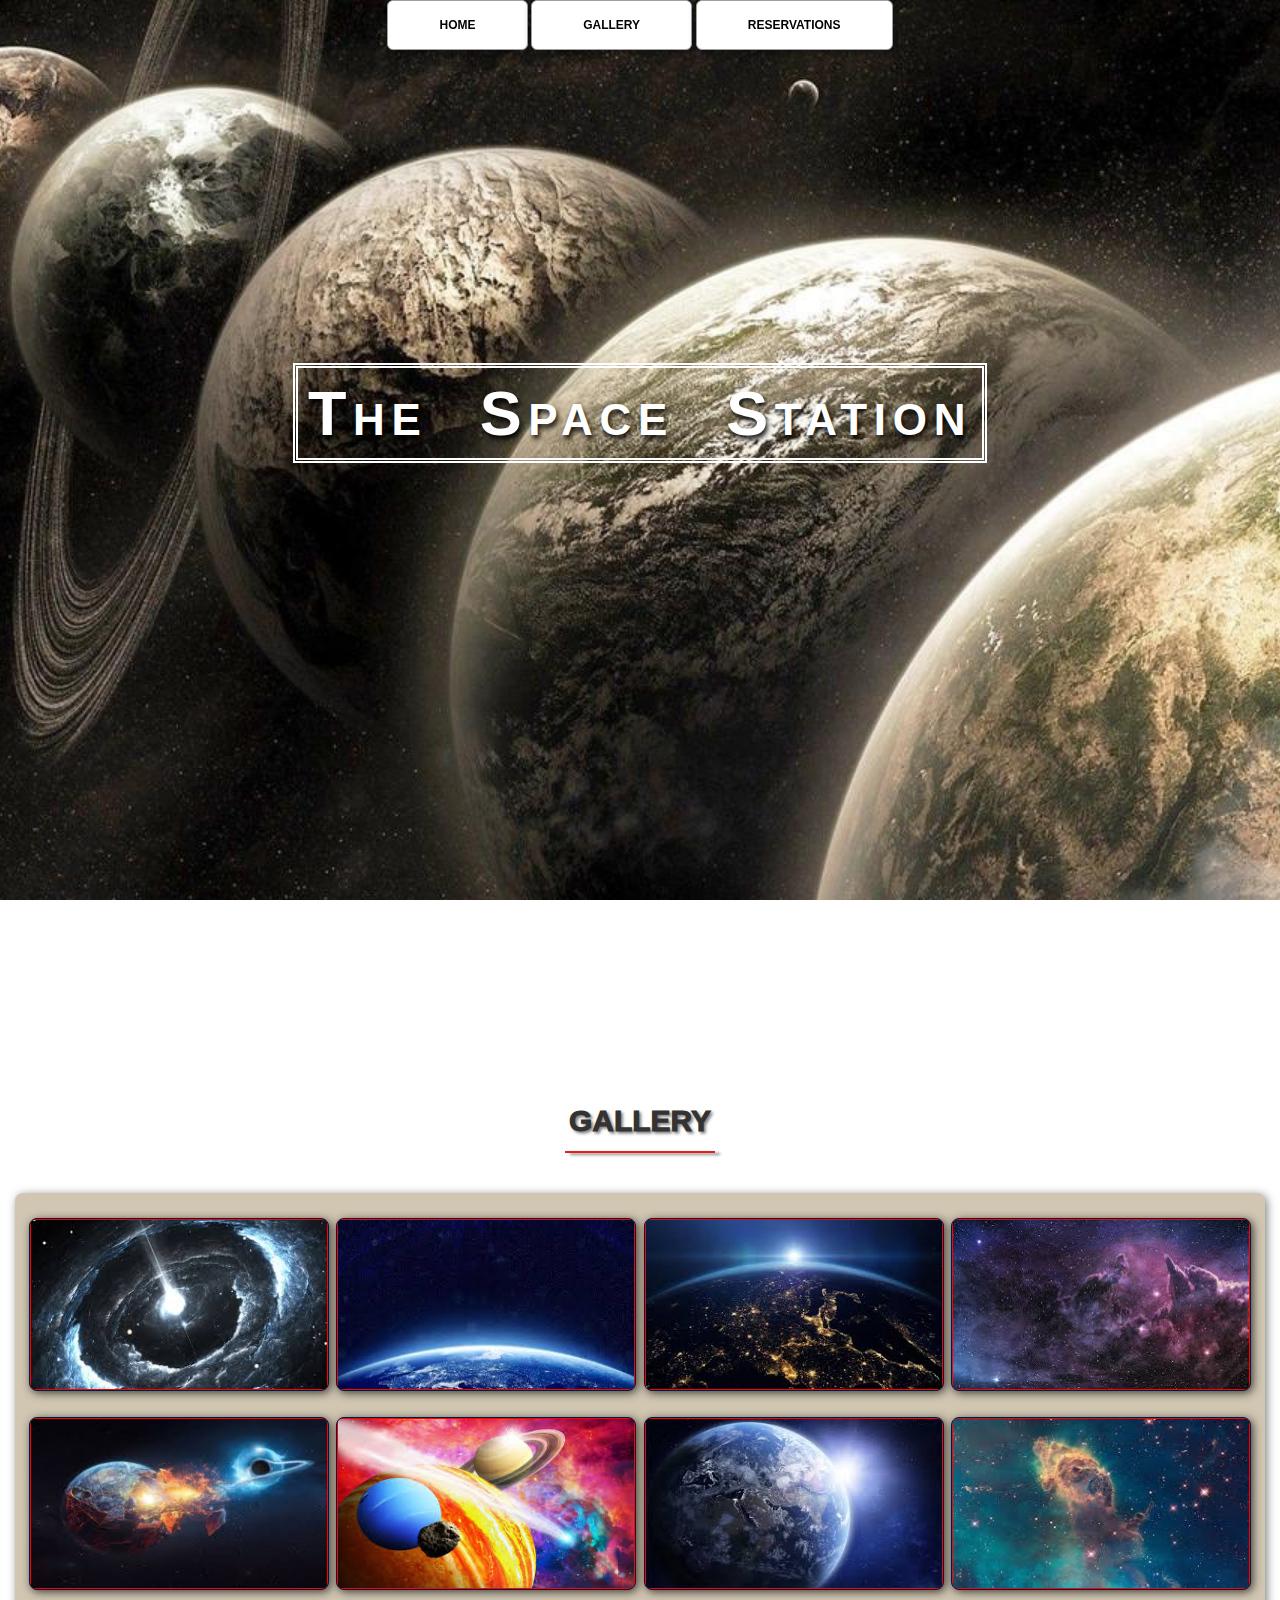
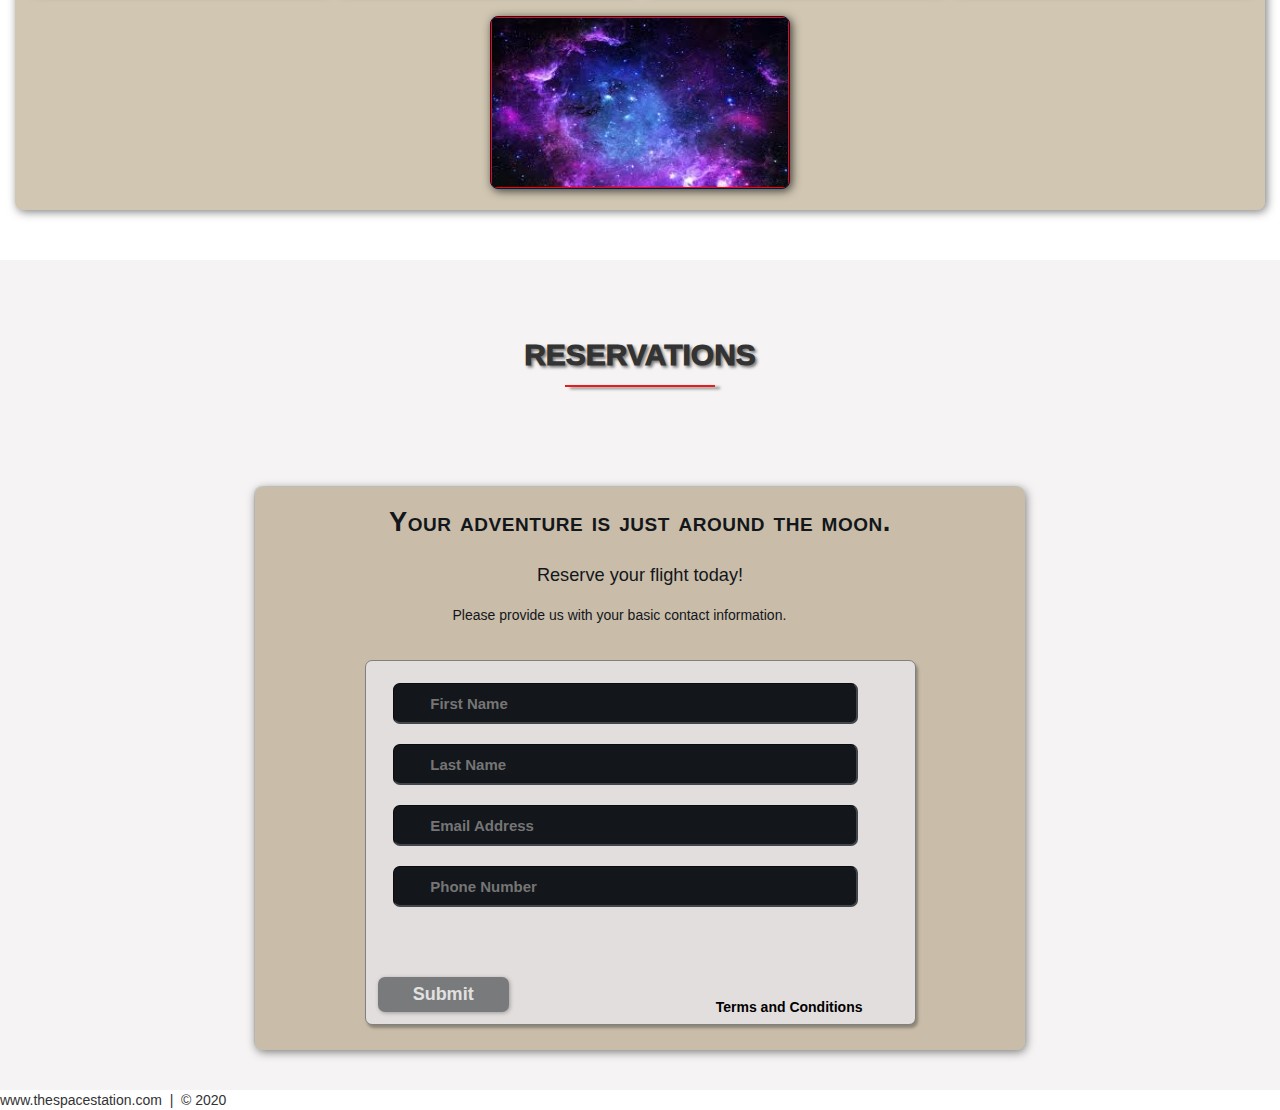
<file: project/index.html>
<!DOCTYPE html>
<html lang="en">
	<head>
		<meta charset="utf-8">
		<title>The Space Station | Resort</title>
		<link rel="stylesheet" href="./css/shared.css">
		<link rel="stylesheet" href="./css/animations.css">
	</head>
	<body>
	
		<!-- Nav -->
		<div class="wrap">
			<div class="menu-container">
				<ul class="menu">
					<a href="#home"><li>HOME</li></a>
					<a href="#gallery"><li>GALLERY</li></a>
					<a href="#contact"><li>RESERVATIONS</li></a>
				</ul>
			</div>
		</div>
		<!-- End Nav-->

		<!-- Home -->
		<div id="home">
			<div class="container">
				<div class="text-center">
					<span class="head-main">The Space Station</span>
				</div>
			</div>
		</div>
		<!-- End Home -->

		<!-- Gallery -->
		<section id="gallery">
			<div class="container">
				<h1>Gallery</h1>
				<div class="flex-container">
					
					<!-- Photo Container 1 -->
					<div class="photo-container">
						<div class="photo">
							<img src="./images/thumb/thumb01.jpg" alt="">
							<div class="photo-overlay">
								<h3>Click to Enlarge</h3>
								<p>We have several space launches departing daily, book your flight today!</p>
							</div>
						</div>
					</div>
					<!-- End Photo Container 1 -->

					<!-- Photo Container 2 -->
					<div class="photo-container">
						<div class="photo">
							<img src="./images/thumb/thumb02.jpg" alt="">
							<div class="photo-overlay">
								<h3>Click to Enlarge</h3>
								<p>We have several space launches departing daily, book your flight today!</p>
							</div>
						</div>
					</div>
					<!-- End Photo Container 2 -->

					<!-- Photo Container 3 -->
					<div class="photo-container">
						<div class="photo">
							<img src="./images/thumb/thumb03.jpg" alt="">
							<div class="photo-overlay">
								<h3>Click to Enlarge</h3>
								<p>We have several space launches departing daily, book your flight today!</p>
							</div>
						</div>
					</div>
					<!-- End Photo Container 3 -->

					<!-- Photo Container 4 -->
					<div class="photo-container">
						<div class="photo">
							<img src="./images/thumb/thumb04.jpg" alt="">
							<div class="photo-overlay">
								<h3>Click to Enlarge</h3>
								<p>We have several space launches departing daily, book your flight today!</p>
							</div>
						</div>
					</div>
					<!-- End Photo Container 4 -->

					<!-- Photo Container 5 -->
					<div class="photo-container">
						<div class="photo">
							<img src="./images/thumb/thumb05.jpg" alt="">
							<div class="photo-overlay">
								<h3>Click to Enlarge</h3>
								<p>We have several space launches departing daily, book your flight today!</p>
							</div>
						</div>
					</div>
					<!-- End Photo Container 5 -->

					<!-- Photo Container 6 -->
					<div class="photo-container">
						<div class="photo">
							<img src="./images/thumb/thumb06.jpg" alt="">
							<div class="photo-overlay">
								<h3>Click to Enlarge</h3>
								<p>We have several space launches departing daily, book your flight today!</p>
							</div>
						</div>
					</div>
					<!-- End Photo Container 6 -->

					<!-- Photo Container 7 -->
					<div class="photo-container">
						<div class="photo">
							<img src="./images/thumb/thumb07.jpg" alt="">
							<div class="photo-overlay">
								<h3>Click to Enlarge</h3>
								<p>We have several space launches departing daily, book your flight today!</p>
							</div>
						</div>
					</div>
					<!-- End Photo Container 7 -->

					<!-- Photo Container 8 -->
					<div class="photo-container">
						<div class="photo">
							<img src="./images/thumb/thumb08.jpg" alt="">
							<div class="photo-overlay">
								<h3>Click to Enlarge</h3>
								<p>We have several space launches departing daily, book your flight today!</p>
							</div>
						</div>
					</div>
					<!-- End Photo Container 8 -->

					<!-- Photo Container 9 -->
					<div class="photo-container">
						<div class="photo">
							<img src="./images/thumb/thumb09.jpg" alt="">
							<div class="photo-overlay">
								<h3>Click to Enlarge</h3>
								<p>We have several space launches departing daily, book your flight today!</p>
							</div>
						</div>
					</div>
					<!-- End Photo Container 9 -->

				</div>
			</div>
		</section>
		<!-- End Gallery -->

		<!-- RSVP -->
		<section id="contact">
			<div class="container">
				<div class="heading-padding">
					<h1 class="heading-padding">Reservations</h1>
					<div class="reservation">
						<h2><span>Your adventure is just around the moon.</span>
							<br>Reserve your flight today!
						</h2>
						<p class="rsvp-text">
							Please provide us with your basic contact information.
						</p>
						<div class="form-rsvp">
							<form action="" method="post">
								<input class="rsvp" type="text" value="" placeholder="First Name">
								<input class="rsvp" type="text" value="" placeholder="Last Name">
								<input class="rsvp" type="text" value="" placeholder="Email Address">
								<input class="rsvp" type="text" value="" placeholder="Phone Number">
								<div class="form-spacer">
									<label class="terms">Terms and Conditions</label>
								</div>
								<div class="submit">
									<input type="submit" value="Submit">
								</div>
							</form>
						</div>
					</div>
				</div>
			</div>
		</section>
		<!-- End RSVP -->

		<!-- Footer -->
		<div id="footer">
			www.thespacestation.com &nbsp;|&nbsp; &copy; 2020
		</div>
		<!-- End Footer -->

	</body>
</html>
</file>
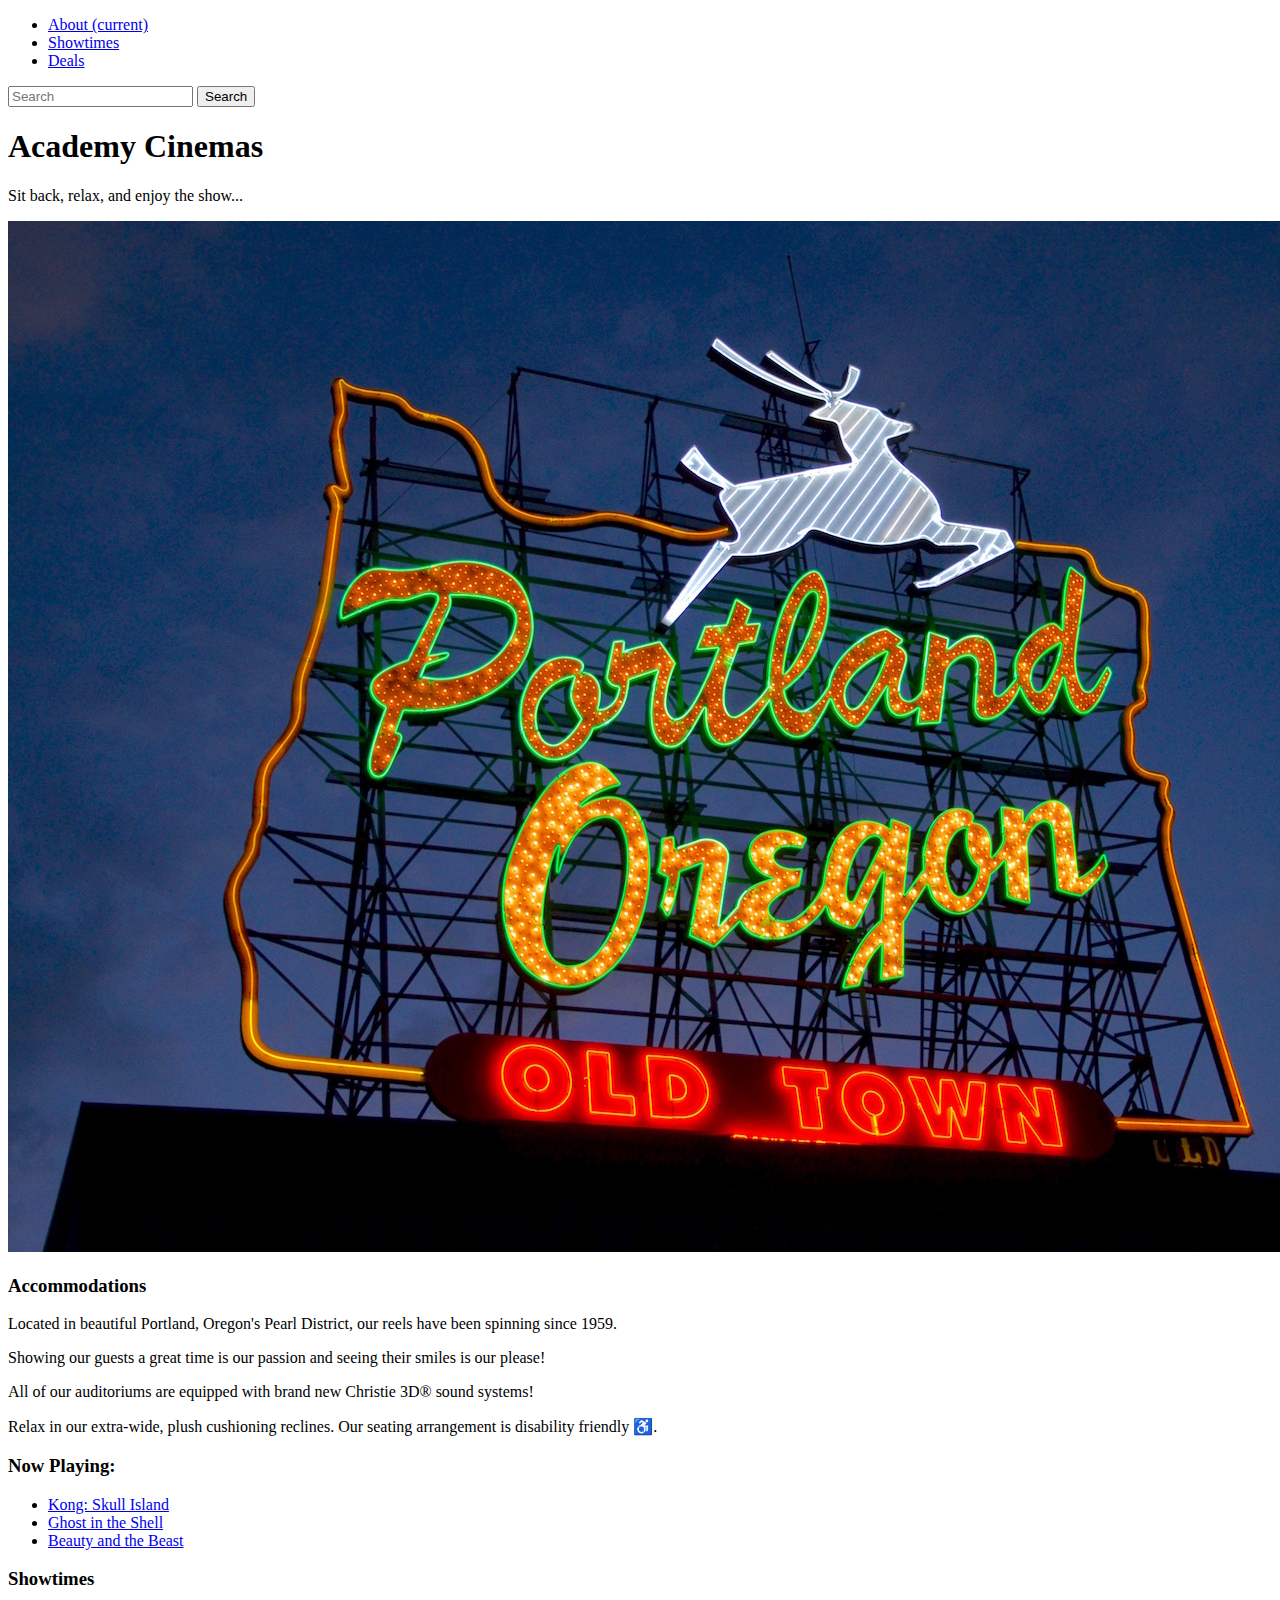
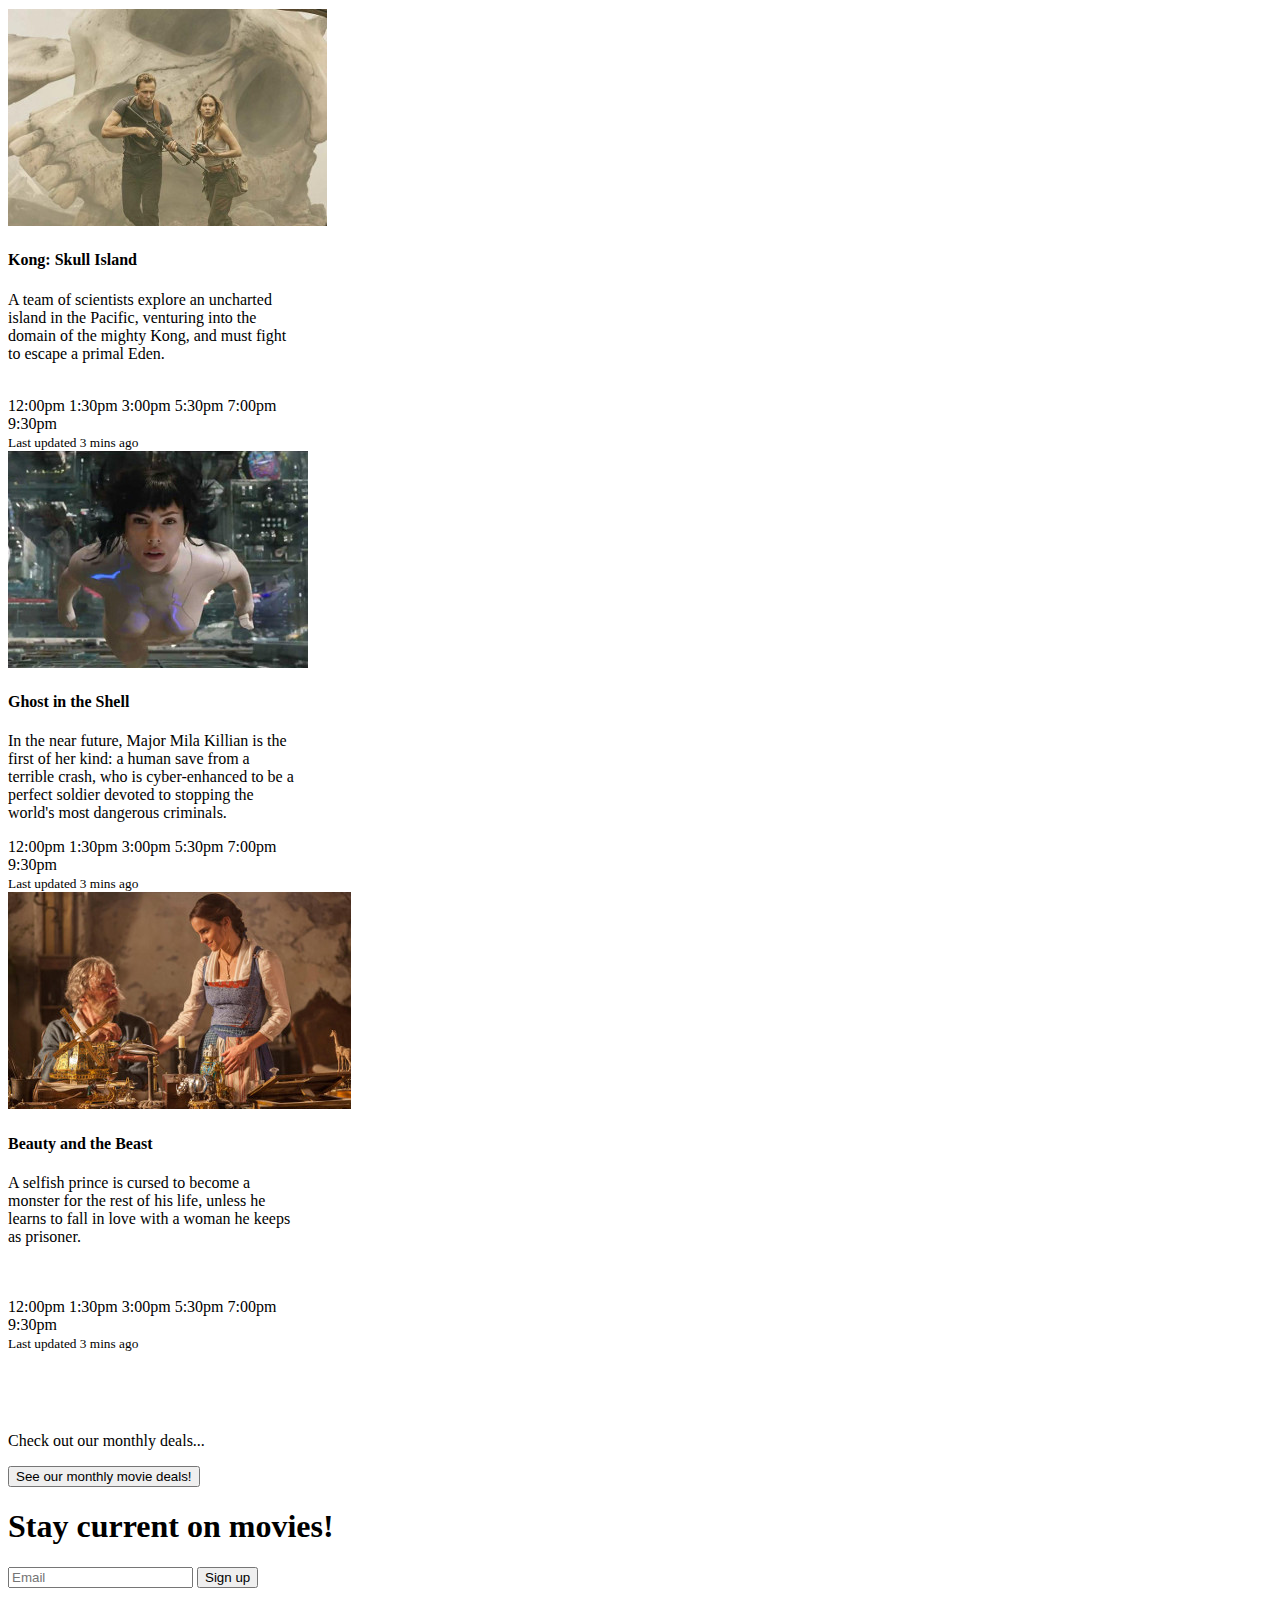
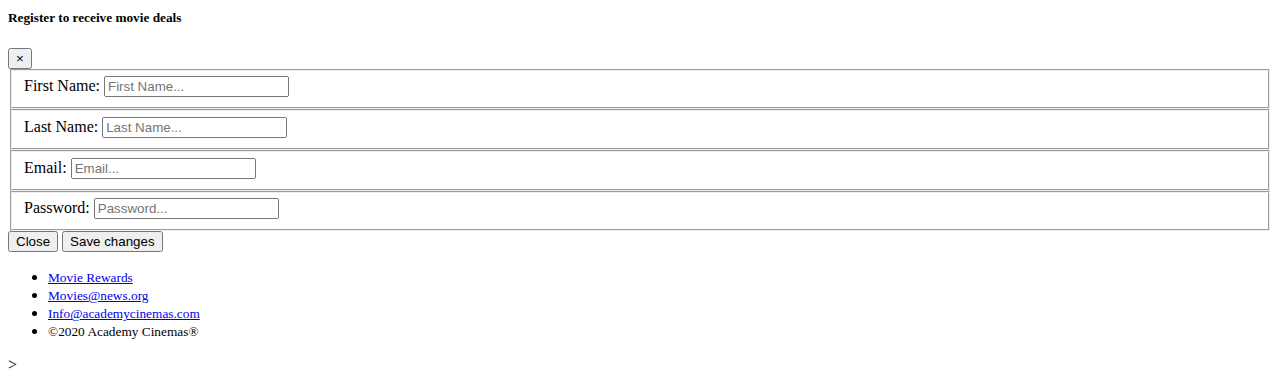
<file: bootstrap4_project/academy_cinemas.html>
<!doctype html>
<html lang="en">
  <head>
    <!-- Required meta tags -->
    <meta charset="utf-8">
    <meta name="viewport" content="width=device-width, initial-scale=1, shrink-to-fit=no">

    <!-- Bootstrap CSS -->
    <link rel="stylesheet" href="https://stackpath.bootstrapcdn.com/bootstrap/4.5.0/css/bootstrap.min.css" 
    integrity="sha384-9aIt2nRpC12Uk9gS9baDl411NQApFmC26EwAOH8WgZl5MYYxFfc+NcPb1dKGj7Sk" crossorigin="anonymous">

    

    <title>Academy Cinemas</title>
  </head>
  <body>
    <div class="container">

        <nav class="navbar navbar-expand-lg navbar-light bg-info">
            
            <div class="collapse navbar-collapse" id="navbarSupportedContent">
                <ul class="navbar-nav mr-auto">
                    <li class="nav-item active">
                        <a class="nav-link text-light" href="#about">About <span class="sr-only">(current)</span></a>
                    </li>
                    <li class="nav-item active">
                        <a class="nav-link text-light" href="#showtimes">Showtimes</a>
                    </li>
                    <li class="nav-item active">
                        <a class="nav-link text-light" href="#deals" tabindex="-1" aria-disabled="true">Deals</a>
                    </li>
                </ul>
                <form class="form-inline my-2 my-lg-0">
                    <input class="form-control mr-sm-2" type="search" placeholder="Search" aria-label="Search">
                    <button class="btn btn-primary my-2 my-sm-0 text-light" type="submit">Search</button>
                </form>
            </div>
        </nav>


        
        <div class="jumbotron jumbotron-fluid bg-info text-center">
            <div class="container">
                <h1 class="display-4 text-light">Academy Cinemas</h1>
                <p class="lead text-light">Sit back, relax, and enjoy the show...</p>
            </div>
        </div>



        <div id="about" class="container">
            <div class="row">
                
                <div class="col">
                    <img class="img-fluid" src="./images/pdx.jpg">
                </div>
                
                <div class="col">
                    <h3>Accommodations</h3>
                    <p>Located in beautiful Portland, Oregon's Pearl District, our reels have been spinning since 1959.</p>
                    <p>Showing our guests a great time is our passion and seeing their smiles is our please!</p>
                    <p>All of our auditoriums are equipped with brand new Christie 3D&reg; sound systems!</p>
                    <p>Relax in our extra-wide, plush cushioning reclines. Our seating arrangement is disability friendly &#9855;.</p>
                </div>
                
                <div class="col">
                    <h3>Now Playing:</h3>
                    <ul class="list-group">
                        <li class="list-group-item">
                            <a class="nav-link" href="#kong">Kong: Skull Island</a>
                        </li>
                        <li class="list-group-item">
                            <a class="nav-link" href="#ghost">Ghost in the Shell</a>
                        </li>
                        <li class="list-group-item">
                            <a class="nav-link" href="#beauty">Beauty and the Beast</a>
                        </li>
                    </ul>
                </div>
            </div>
        </div>

        <!-- showtimes -->

        <div id="showtimes" class="container">
            <h3>Showtimes</h3>
            <div class="row">
                <div id="kong" class="col">
                    <div class="card" style="width: 18rem;">
                        <img src="./images/kongskullisland.jpg" class="card-img-top" alt="Card image cap">
                        <div class="card-block">
                            <h4 class="card-title">Kong: Skull Island</h4>
                            <p class="card-text">A team of scientists explore an uncharted island in the Pacific, venturing into the domain of the mighty Kong, and must fight to escape a primal Eden.</p><br>
                            <span class="badge badge-pill badge-info m-1">12:00pm</span>
                            <span class="badge badge-pill badge-info m-1">1:30pm</span>
                            <span class="badge badge-pill badge-info m-1">3:00pm</span>
                            <span class="badge badge-pill badge-info m-1">5:30pm</span>
                            <span class="badge badge-pill badge-info m-1">7:00pm</span>
                            <span class="badge badge-pill badge-info m-1">9:30pm</span>
                        </div>
                        <div class="card-footer">
                            <small class="text-muted">Last updated 3 mins ago</small>
                        </div>
                    </div>
                </div>
                <div id="ghost" class="col">
                    <div class="card" style="width: 18rem;">
                        <img src="./images/ghostintheshell.jpg" class="card-img-top" alt="Card image cap">
                        <div class="card-block">
                            <h4 class="card-title">Ghost in the Shell</h4>
                            <p class="card-text">In the near future, Major Mila Killian is the first of her kind: a human save from a terrible crash, 
                                who is cyber-enhanced to be a perfect soldier devoted to stopping the world's most dangerous criminals.</p>
                            <span class="badge badge-pill badge-info m-1">12:00pm</span>
                            <span class="badge badge-pill badge-info m-1">1:30pm</span>
                            <span class="badge badge-pill badge-info m-1">3:00pm</span>
                            <span class="badge badge-pill badge-info m-1">5:30pm</span>
                            <span class="badge badge-pill badge-info m-1">7:00pm</span>
                            <span class="badge badge-pill badge-info m-1">9:30pm</span>
                        </div>
                        <div class="card-footer">
                            <small class="text-muted">Last updated 3 mins ago</small>
                        </div>
                    </div>
                </div>
                <div id="beauty" class="col">
                    <div class="card" style="width: 18rem;">
                        <img src="./images/beautyandthebeast.jpg" class="card-img-top" alt="Card image cap">
                        <div class="card-block">
                            <h4 class="card-title">Beauty and the Beast</h4>
                            <p class="card-text">A selfish prince is cursed to become a monster for the rest of his life, unless he learns to fall in love with a woman he keeps as prisoner.</p><br><br>
                            <span class="badge badge-pill badge-info m-1">12:00pm</span>
                            <span class="badge badge-pill badge-info m-1">1:30pm</span>
                            <span class="badge badge-pill badge-info m-1">3:00pm</span>
                            <span class="badge badge-pill badge-info m-1">5:30pm</span>
                            <span class="badge badge-pill badge-info m-1">7:00pm</span>
                            <span class="badge badge-pill badge-info m-1">9:30pm</span>
                        </div>
                        <div class="card-footer">
                            <small class="text-muted">Last updated 3 mins ago</small>
                        </div>
                    </div>
                </div>
            </div>
        </div>

        <!-- END showtimes -->

        <!-- jumbotron -->

        <div class="jumbotron jumbotron-fluid bg-info at-5 text-center">
            <div class="container">
                <h1 class="display-4 hidde-am-down" style="color:#fff;font-family:roboto;font-weight:900;text-transform:uppercase">Movie Deals</h1>
                <p class="lead">Check out our monthly deals...</p>
                <!-- movie deals -->
                <button type="button" id="tooltip" class="btn btn-outline-primary" data-toggle="modal tooltip" data-target="#register" data-placement="top" 
                title="Join us today!">See our monthly movie deals!</button>
                <!-- END movie deals -->
            </div>
        </div>

        <!-- END jumbotron -->

        <!-- signup form -->
        <div class="row">
                <div class="container text-center col-ad-6" id="deals">
                    <div class="container text-center">
                        <h1 class="display-5 my-4 col-lg-auto text-primary">Stay current on movies!</h1>
                        <div class="input-group ab-5 input-grou-sm">
                            <input type="text" class="form-control" placeholder="Email">
                            <span class="input-group-btn">
                                <button type="button" class="btn btn-secondary btn-info popover-dismiss" data-container="body" data-toggle="popover" data-placement="top" 
                                data-content="Submit your email to receive great movie reward deals!">
                                    Sign up
                                  </button>
                            </span>
                        </div>
                    </div>
                </div>
        </div>

        <!-- END signup form -->

        <!-- form modal -->

        <div class="modal fade" id="register" tabindex="-1">
            <div class="modal-dialog">
                <div class="modal-content">
                    <div class="modal-header">
                        <h5 class="modal-title">Register to receive movie deals</h5>
                        <button type="button" class="close" data-dismiss="modal" aria-label="Close">
                            <span aria-hidden="true">&times;</span>
                        </button>
                    </div>
                    <div class="modal-body">
                    
                        <!-- form -->
                    <form>
                        <fieldset class="form-group">
                            <label for="firstname">First Name:</label>
                            <input type="text" class="form-control" id="firstname" placeholder="First Name...">
                        </fieldset>
                        <fieldset class="form-group">
                            <label for="lirstname">Last Name:</label>
                            <input type="text" class="form-control" id="lastname" placeholder="Last Name...">
                        </fieldset>
                        <fieldset class="form-group">
                            <label for="email">Email:</label>
                            <input type="text" class="form-control" id="email" placeholder="Email...">
                        </fieldset>
                        <fieldset class="form-group">
                            <label for="password">Password:</label>
                            <input type="text" class="form-control" id="password" placeholder="Password...">
                        </fieldset>
                    </form>
                    <!-- END form -->

                    </div>
                    <div class="modal-footer">
                        <button type="button" class="btn btn-secondary" data-dismiss="modal">Close</button>
                        <button type="button" class="btn btn-primary">Save changes</button>
                    </div>
                </div>
            </div>
          </div>

        <!-- END form modal -->

        <div class="container my-5">
                <ul class="nav nav-inline">
                    <li class="nav-item">
                        <small><a class="nav-link active" href="#">Movie Rewards</a></small>
                    </li>
                    <li class="nav-item">
                        <small><a class="nav-link" href="#">Movies@news.org</a></small>
                    </li>
                    <li class="nav-item">
                        <small><a class="nav-link" href="#">Info@academycinemas.com</a></small>
                    </li>
                    <li class="nav-item">
                        <small class="nav-link">&copy;2020 Academy Cinemas&reg;</small>
                    </li>
                </ul>
        </div>
    </div>>

    <!-- Optional JavaScript -->
    <!-- jQuery first, then Popper.js, then Bootstrap JS -->

    <script src="https://code.jquery.com/jquery-3.5.1.slim.min.js" integrity="sha384-DfXdz2htPH0lsSSs5nCTpuj/zy4C+OGpamoFVy38MVBnE+IbbVYUew+OrCXaRkfj" crossorigin="anonymous"></script>
    <script src="https://cdn.jsdelivr.net/npm/popper.js@1.16.1/dist/umd/popper.min.js" integrity="sha384-9/reFTGAW83EW2RDu2S0VKaIzap3H66lZH81PoYlFhbGU+6BZp6G7niu735Sk7lN" crossorigin="anonymous"></script>
    <script src="https://stackpath.bootstrapcdn.com/bootstrap/4.5.2/js/bootstrap.min.js" integrity="sha384-B4gt1jrGC7Jh4AgTPSdUtOBvfO8shuf57BaghqFfPlYxofvL8/KUEfYiJOMMV+rV" crossorigin="anonymous"></script>

    <script>
        $('.popover-dismiss').popover({
            trigger: 'focus'
        });
        $('#tooltip').tooltip();
    </script>
  </body>
</html>
</file>
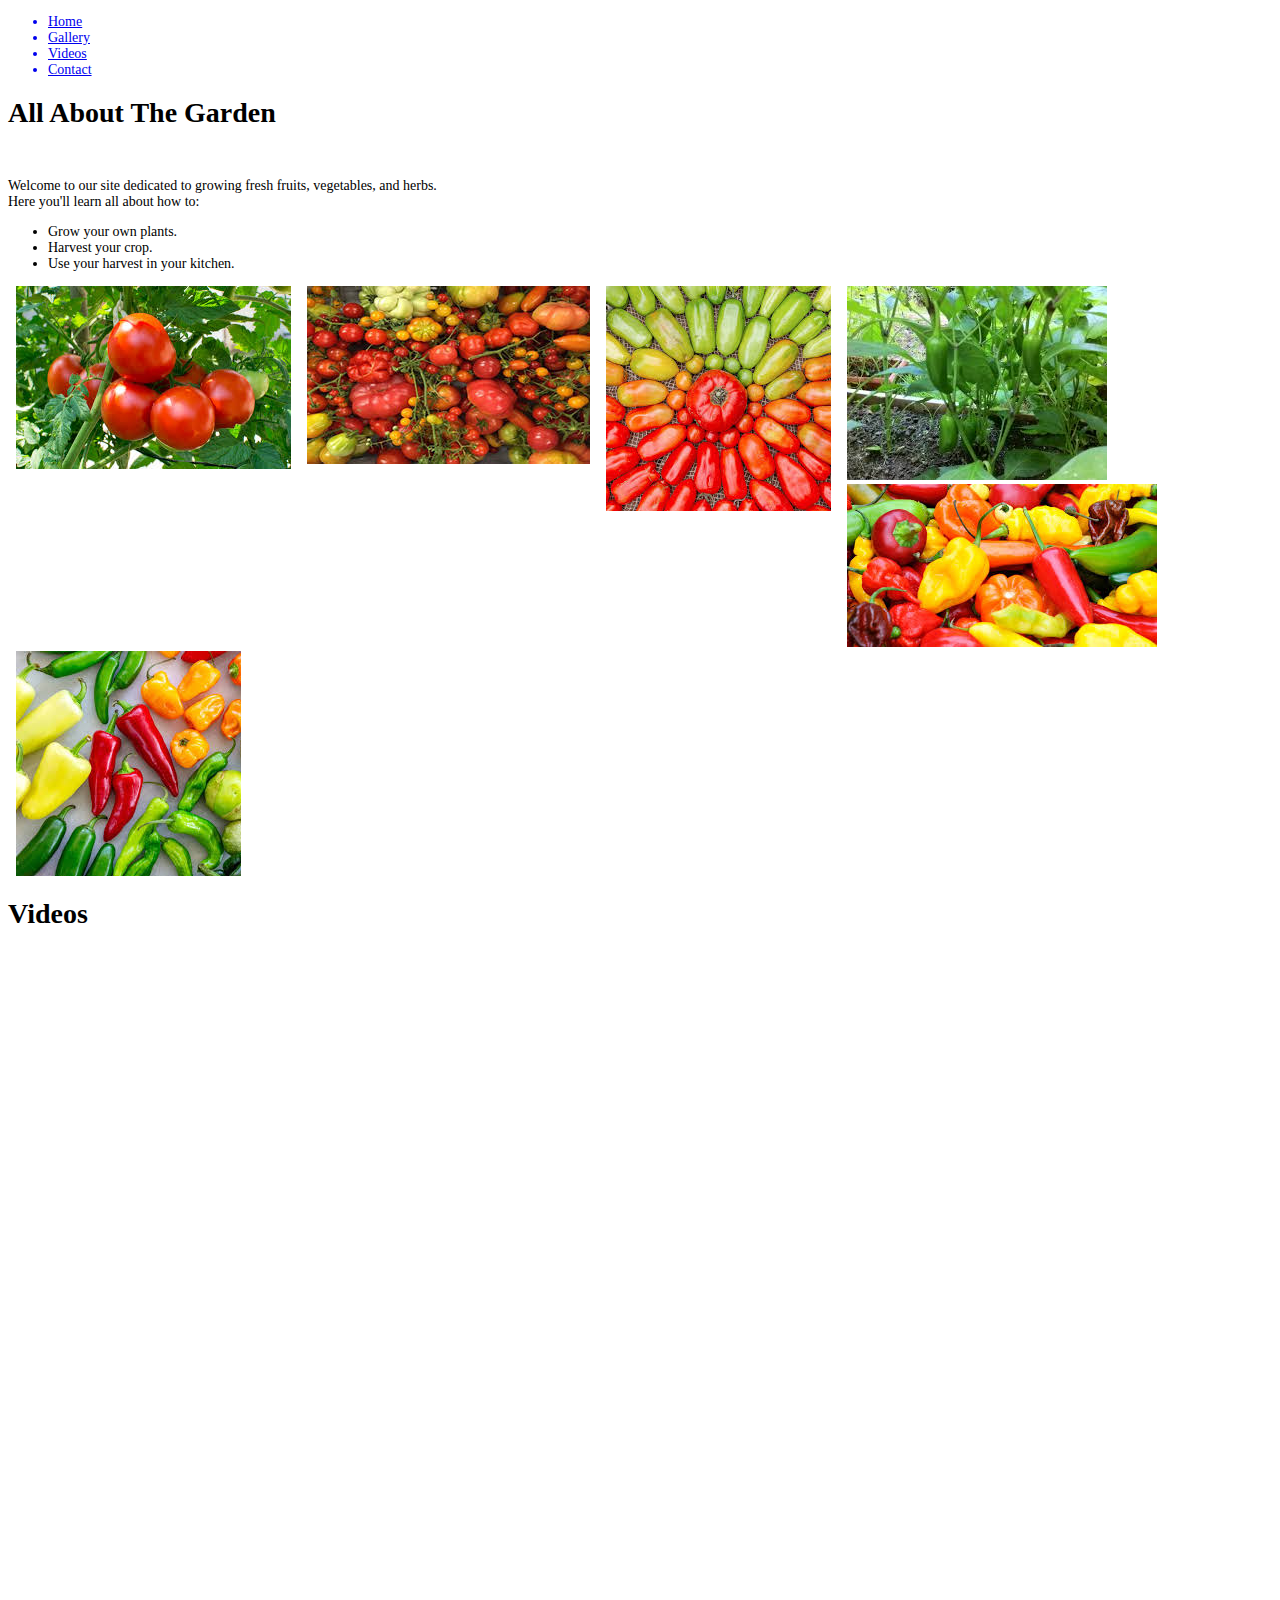
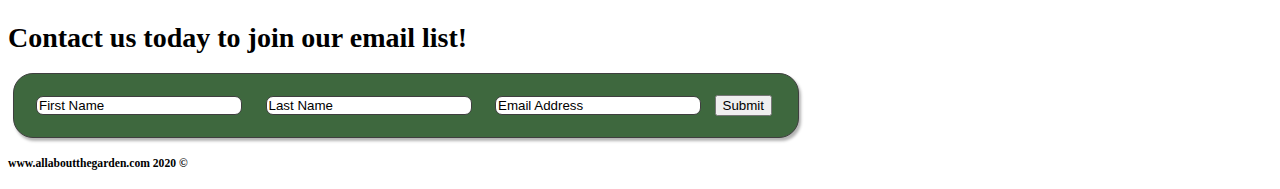
<file: One-Page-Website/one_page_website.html>
<!DOCTYPE html>
<html lang="en">
	<head>
		<meta charset="utf-8">
		<title>All About The Garden</title>
		<link rel="stylesheet" href="./css/one_page_website.css">
		<script src="js/one_page_website.js" defer></script>
	</head>
	
	<body>
	
		<!-- Nav -->
		<div>
			<ul>
				<a href="#home"><li>Home</li></a>
				<a href="#gallery"><li>Gallery</li></a>
				<a href="#videos"><li>Videos</li></a>
				<a href="#contact"><li>Contact</li></a>
			</ul>
		</div>
		<!-- End of Nav -->
		
		<!-- Home -->
		<div id="home">
			<div>
				<h1>All About The Garden</h1>
				<br \>
				<p>Welcome to our site dedicated to growing fresh fruits, vegetables, and herbs.<br>
				Here you'll learn all about how to:</p>
				<ul>
					<li>Grow your own plants.</li>
					<li>Harvest your crop.</li>
					<li>Use your harvest in your kitchen.</li>
				</ul>
			</div>
		</div>
		<!-- End of Home -->
		
		<!-- Images used to open the lightbox -->
		<div class="row">
			<div class="column">
				<img src="./images/thumb/wide_01.jpg" onclick="openModal();currentSlide(1)" 
				class="hover-shadow">
			</div>
			<div class="column">
				<img src="./images/thumb/wide_02.jpg" onclick="openModal();currentSlide(2)" 
				class="hover-shadow">
			</div>
			<div class="column">
				<img src="./images/thumb/wide_03.jpg" onclick="openModal();currentSlide(3)" 
				class="hover-shadow">
			</div>
			<div class="column">
				<img src="./images/thumb/wide_04.jpg" onclick="openModal();currentSlide(4)" 
				class="hover-shadow">
			</div>
			<div class="column">
				<img src="./images/thumb/wide_05.jpg" onclick="openModal();currentSlide(5)" 
				class="hover-shadow">
			</div>
			<div class="column">
				<img src="./images/thumb/wide_06.jpg" onclick="openModal();currentSlide(6)" 
				class="hover-shadow">
			</div>
		</div>

		<!-- Modal / Lightbox -->
		<div id="myModal" class="modal">
			<span class="close cursor" onclick="closeModal()">&times;</span>
			<div class="modal-content">

				<div class="mySlides">
					<div class="numbertext">1 / 6</div>
					<img src="./images/thumb/wide_01.jpg" style="width:100%">
				</div>

				<div class="mySlides">
					<div class="numbertext">2 / 6</div>
					<img src="./images/thumb/wide_02.jpg" style="width:100%">
				</div>

				<div class="mySlides">
					<div class="numbertext">3 / 6</div>
					<img src="./images/thumb/wide_03.jpg" style="width:100%">
				</div>

				<div class="mySlides">
					<div class="numbertext">4 / 6</div>
					<img src="./images/thumb/wide_04.jpg" style="width:100%">
				</div>

				<div class="mySlides">
					<div class="numbertext">5 / 6</div>
					<img src="./images/thumb/wide_05.jpg" style="width:100%">
				</div>

				<div class="mySlides">
					<div class="numbertext">6 / 6</div>
					<img src="./images/thumb/wide_06.jpg" style="width:100%">
				</div>

				<!-- Next / Previous controls -->
				<a class="prev" onclick="plusSlides(-1)">&#10094;</a>
				<a class="next" onclick="plusSlides(1)">&#10095;</a>

				<!-- Caption text -->
				<div class="caption-container">
					<p id="caption"></p>
				</div>

				<!-- Thumbnail image controls -->
				<div class="column">
					<img class="demo" src="./images/thumb/thumb_01.png" onclick="currentSlide(1)" alt="">
				</div>

				<div class="column">
					<img class="demo" src="./images/thumb/thumb_02.png" onclick="currentSlide(2)" alt="">
				</div>

				<div class="column">
					<img class="demo" src="./images/thumb/thumb_03.png" onclick="currentSlide(3)" alt="">
				</div>

				<div class="column">
					<img class="demo" src="./images/thumb/thumb_04.png" onclick="currentSlide(4)" alt="">
				</div>

				<div class="column">
					<img class="demo" src="./images/thumb/thumb_05.png" onclick="currentSlide(5)" alt="">
				</div>

				<div class="column">
					<img class="demo" src="./images/thumb/thumb_06.png" onclick="currentSlide(6)" alt="">
				</div>
			</div>
		</div>
		
		<!-- Videos -->
		<section>
		<div id="videos">
			<h1>Videos</h1>
			<div>
				<iframe width="560" height="315" src="https://www.youtube.com/embed/9w-7RoH_uic" frameborder="0" allow="accelerometer; autoplay; encrypted-media; gyroscope; picture-in-picture" allowfullscreen></iframe>
			</div>
			<br>
			<div>
				<iframe width="560" height="315" src="https://www.youtube.com/embed/9vEdIzCj2Tk" frameborder="0" allow="accelerometer; autoplay; encrypted-media; gyroscope; picture-in-picture" allowfullscreen></iframe>
			</div>
		</div>
		</section>
		<!-- End of Videos -->
		
		<!-- Contact Form -->
		<section>
			<div id="contact">
				<h1>Contact us today to join our email list!</h1>
				<form class="contact-form" action="" method="post">
					<input type="text" value="First Name">
					<input type="text" value="Last Name">
					<input type="text" value="Email Address">
					<input type="submit" value="Submit">								
				</form>
			</div>
		</section>
		<!-- End of Contact Form -->
		
		<!-- Footer -->
		<div>
			<h5>www.allaboutthegarden.com 2020 &copy;</h5>
		</div>
		<!-- End of Footer -->
	</body>
</html>
</file>
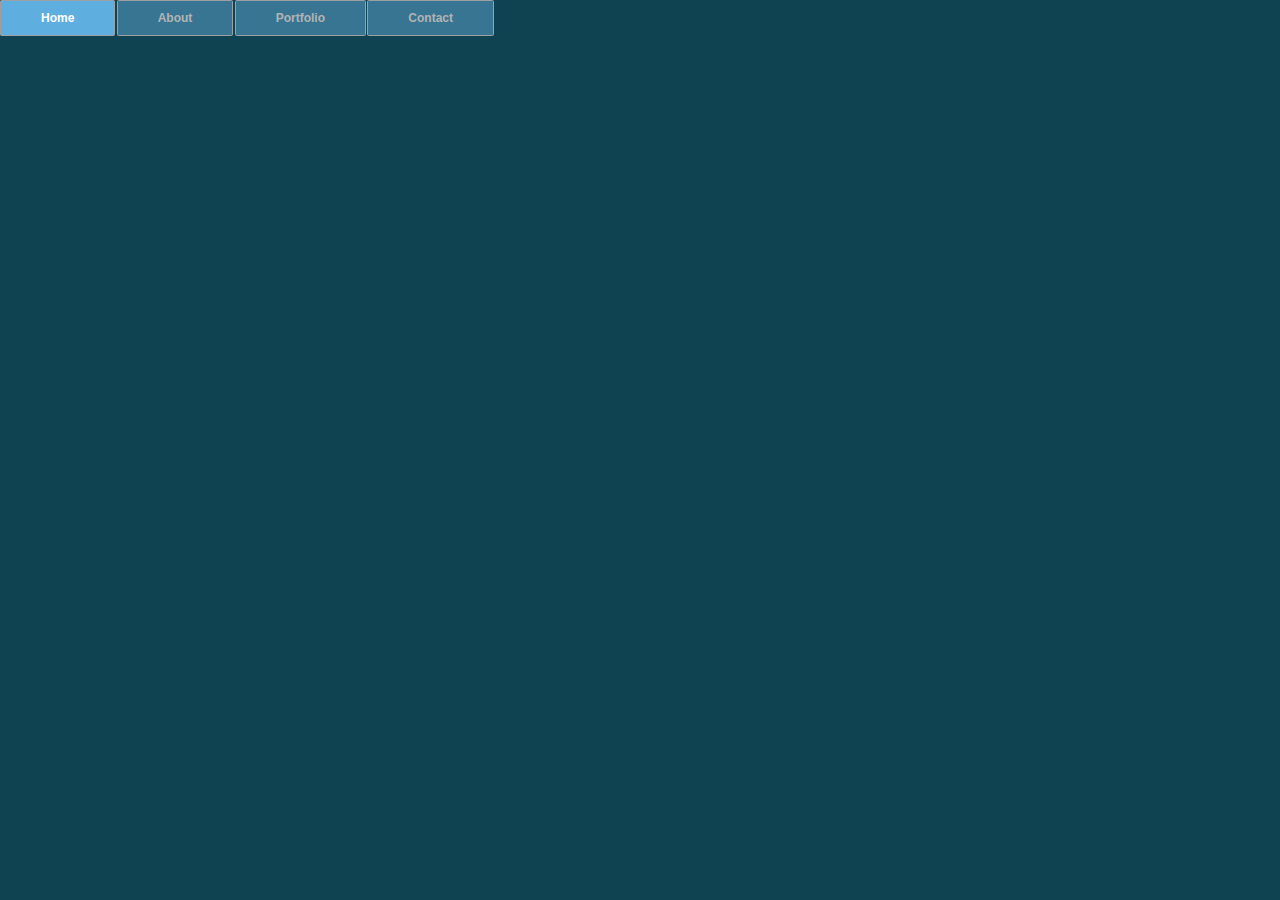
<file: project/css_menu_rollover.html>
<!DOCTYPE html>
<html lang="en">
    <head>
            <meta charset="utf-8">
            <title>Basic HTML Template</title>
            <link rel="stylesheet" href="./css/menu_rollover.css">
    </head>
    <body>
        
        
        <div class="wrap">
            <div class="menu-container">
                <ul class="menu">
                    <li>Home</li>
                    <li>About</li>
                    <li>Portfolio
                        <ul class="submenu">
                            <li>Page 1</li>
                            <li>Page 2</li>
                            <li>Page 3</li>
                            <li>Page 4</li>
                        </ul>
                    </li>
                    <li>Contact</li>
                </ul>
            </div>
        </div>


    </body>
</html>
</file>
<file: project/css/shared.css>
/* Generic Styles */

html {
    font-family: sans-serif;
    font-size: 62.5%;
    -webkit-tap-highlight-color: rgba(0,0,0,0);
    -webkit-text-size-adjust: 100%;
    -ms-text-size-adjust: 100%;
}

body {
    font-size: 14px;
    margin: 0;
    font-family: "Helvetica Neue", Helvetica, Arial, sans-serif;
    line-height: 1.42857143;
    color: #333;
    background-color: #fff;
}

footer, 
nav {
    display: block;
}

h1, h2, h3, h4, h5, h6 {
    font-family: 'Open Sans', sans-serif;
}

h1 {
    line-height: 50px;
    font-weight: 960;
    font-size: 30px;
    text-transform: uppercase;
    text-align: center;
    text-color: #e91c1c;
    text-shadow: 2px 2px 3px rgba(0,0,0,0.5);
}

h1:after {  /* This is the underline */
    display: block;
    content: "";
    height: 2px;
    width: 150px;
    background: #e91c1c;
    margin: 5px auto 40px;
    box-shadow: 5px 2px 3px rgba(0,0,0,0.5);
}

h2 {
    line-height: 50px;
    color: #e91c1c;
}

h3 {
    line-height: 30px;
    padding-bottom: 20px;
}

h4 {
    padding-top: 25px;
    line-height: 40px;
    padding-bottom: 0px;
    font-size: 22px;
    font-weight: 900;
}

p {
    font-weight: 300;
    line-height: 30px;
    padding-bottom: 15px;
}

.text-center {
    text-align: center;
}

.heading-padding {
    padding-bottom: 40px;
}

section {
    padding-top: 50px;
    margin-top: 50px;
}

.nav.bar {
    height: 105px;
    max-height: 340px;
    display: block;
}

.container {
    padding-right: 15px;
    padding-left: 15px;
    margin-right: auto;
    margin-left: auto;
}

.container-fluid {
    padding-right: 15px;
    padding-left: 15px;
    margin-right: auto;
    margin-left: auto;
}

.row {
    margin-right: -15px;
    margin-left: -15px;
}

.clearfix:after,
.container:after,
.navbar:after {
    clear: both;
    display: table;
    content: " ";
}

.wrap {
    height: 100%;
    width: 100%;
    position: absolute;
    /* This ensures that the images cannot
        render outside of their container
        without forcing any scrollbars */
    overflow: hidden;
    top: 0;
    left: 0;
    text-align: center;
}

.menu-container {
    max-height: 340px;
    margin: 0% auto;
    content: " ";
    /* top: -;
    left: 0; */
    /* position: absolute; */  /* to the top edge of the screen */
    width: 100%;
    position: fixed;
    z-index: 100;
    /* bacground-color: rgba(255,255,255,0.5); */
}

/* Home section styles */

#home {
    background: url(../images/planets.jpg) no-repeat 50% 50%;
    background-attachment: fixed;
    -webkit-background-size: cover;
    -moz-background-size: cover;
    -o-background-size: cover;
    background-size: cover;
    width: 100%;
    display: block;
    height: auto;
    padding-top: 350px; /* This is spacer before the Main title Logo */
    padding-bottom: 500px; /* This is spacer after the Main title logo */
    color: #fff;
}

.head-main {
    text-shadow: 2px 4px 5px rgba(0,0,0,0.9);
    font-variant: small-caps;
    color: #fff;
    letter-spacing: 5pt;
    word-spacing: 21pt;
    font-size: 4.5em;
    text-align: left;
    font-family: impact, sans-serif;
    line-height: 2;
    font-weight: 900;
    border: 5px double #fff;
    padding: 10px;
}

.head-sub-main {
    font-size: 23px;
    font-weight: 500;
    padding: 50px 20px 10px 20px;
    text-transform: uppercase;
}

.head-last {
    font-size: 18px;
    font-weight: 900;
    padding: 5px 20px 20px 20px;
    border: 1px dotted #fff;
    padding: 5px;
}

/* Contact Styles */
.flex-container {
    display: -webkit-flex;
    display: flex;
    flex-wrap: wrap;
    padding: 10px;
    border-radius: 8px;
    margin: 0px auto;
    background-color: rgba(100,65,0,0.3);
    box-shadow: 2px 2px 10px 0 rgba(0,0,0,0.5);
}

#contact {
    background-color: #f5f3f3;
}

.reservation {
    width: 60%;
    padding: 10px;
    border-radius: 8px;
    margin: 0px auto;
    background-color: rgba(100,65,0,0.3);
    box-shadow: -1px -1px 1px 0 rgba(0,0,0,0.1), 1px 2px 10px 0 rgba(0,0,0,0.5);
}

.reservation h2 {
    width: 70%;
    text-align: center;
    margin: 0 auto;
    color: #13161b;
    font-weight: 500;
    font-size: 1.3em;
    letter-spacing: 0pt;
    word-spacing: 0pt;
}

.reservation h2 span {
    width: 70%;
    text-align: center;
    margin: 0 auto;
    color: #13161b;
    font-weight: 900;
    font-size: 1.5em;
    font-variant: small-caps;
    letter-spacing: .4pt;
    word-spacing: .3pt;
}
.reservation p {
    color: #13161B;
    width: 50%;
    margin: 0 auto;
}

.reservation form {
    font-size: 15px;
    outline: none;
    font-weight: 600;
    color: #8d8e8f;
    padding: 12px 12px;
    width: 70%;
    border: 1px solid #808080;
    margin: 2% auto;
    border-radius: 7px;
    background: rgb(227,222,222);
    box-shadow: 2px 3px 3px 0px rgba(0,0,0,0.3);
    font-family: 'Raleway', sans-serif;
}

.reservation input[type="text"] {
    font-size: 15px;
    outline: none;
    font-weight: 600;
    color: #8d8e8f;
    padding: 2% 1% 2% 7%;
    width: 80%;
    border-top: 1px solid #090b0d;
    border-right: 2px solid #424549;
    border-bottom: 2px solid #424549;
    border-left: 1px solid #090b0d;
    margin: 10px 1em;
    border-radius: 7px;
    background: #13161b;
    font-family: 'Raleway', sans-serif;
}

.reservation input[type="text"]:hover {
    box-shadow: 0 0 18px rgba(100,65,0,0.8);
}

.form-spacer {
    padding: 30px 39px;
}

.terms {
    margin: 30px 1px 0 0;
    padding-left: 52px;
    font-size: 14px;
    line-height: 5px;
    color: #000;
    cursor: pointer;
    font-family: 'Raleway', sans-serif;
    font-weight: 600;
    margin-top: 13%;
    position: relative;
    display: inline;
    float: right;    
}

.terms:hover {
    color: orange;
    text-decoration: underline;
}

.submit input[type="submit"] {
    color: rgb(225,225,225);
    cursor: pointer;
    border: none;
    font-weight: 900;
    outline: none;
    text-align: center;
    font-family: 'Raleway', sans-serif;
    margin: 0px, 3%;
    padding: 7px 0px;
    width: 25%;
    font-size: 18px;
    transition: border-color 0.3% color 0.3s background color 0.3s;
    border-radius: 7px;
    background-color: #797a7b;
    box-shadow: 1px 1px 4px 0 rgba(0,0,0,0.3);
}

.submit input[type="submit"]:hover {
    color: #000;
    background-color: #8d8e8f;
    box-shadow: inset 1px 2px 15px 0 rgba(0,0,0,0.5);
}

/* Footer Styles */
.footer {
    background-color: rgba(100,65,0,0.3);
    color: #000;
    text-shadow: 2px 2px 8px 0 (0,0,0,0.4);
    padding: 20px 50px 20px 50px;
    text-align: right;
}
</file>
<file: project/css/animations.css>
/* Menu Section Animation */
.menu {
    color: #f00;
    font: bold 12px/18px sans-serif;
    text-align: center;
    display: inline;
    margin: 0% auto;
    padding: 0;
    list-style: none;
    text-decoration: none;
}

.menu li {
    color: #000;
    background-color: rgba(255,255,255,1);
    display: inline-block;
    margin: 0% auto;
    position: relative;
    padding: 15px 4%;
    border: 1px solid #9d9fa2;
    box-shadow: 2px 2px 10px 0 rgba(0,0,0,0.5);
    border-radius: 6px;
    /* background-color: #052136; */
    cursor: pointer;
    transition-property: background;
    transition-duration: .4s;
    transition-delay: 0%;
    transition-timing-function: ease-in-out;
}

.menu li:hover {
    color: #f00;
    background-color: rgba(100,65,0,0.3);
}

/* Gallery Section Animation */

.photo {
    position: relative;
    line-height: 0;
    margin-bottom: 2em;
    overflow: hidden;
    border-radius: 8px;
    padding: 1px;
    border: 1px solid #021a40;
    background-color: #f00;
    box-shadow: 2px 2px 10px 0 rgba(0,0,0,0.7);
}

.photo-container {
    text-align: center;
    margin: 15px auto;
    width: 300px;
    height: 169px;
}

.photo-container img {
    max-width: 100%;
    width: 300px;
    height: 169px;
}

.photo-overlay {
    color: #fff;
    position: absolute;
    top: 0;
    right: 0;
    bottom: 0;
    left: 0;
    padding-left: 20px;
    padding-right: 20px;
    modify-content: center; /* For centering text insdie .photo-overlay */
    align-items: center;
    background: rgba(0,0,0,0.5);
}

.white-head {
    color: #c9bdaa;
    margin-top: 5%;
}

/* Photo-overlay Transitions */
.photo-overlay {
    opacity: 0;
    transition: opacity .5s;
    border-radius: 10px;
    cursor: pointer;
}

.photo-overlay:hover {
    opacity: 1;
}

.photo img {
    transition: transform .5s;
    transform-origin: 50% 50%;
}

.photo:hover img {
    transform: scale(1.1);
}
</file>
<file: One-Page-Website/css/one_page_website.css>
body {
    font-family: "Times New Roman", Times, serif;
    font-size: 14px
}

.row > .column {
    padding: 0 8px;
}

.row:after {
    content: "";
    display: table;
    clear: both;
}

/* create six equal columns that float next to each other */
.column {
    float: left;
    width: auto;
    display: inline-block;
}

/* The Modal (background) */
.modal {
    display: none;
    position: fixed;
    z-index: 1;
    padding-top: 100px;
    left: 0;
    top: 0;
    width: 100%;
    height: 95%;
    overflow: auto;
    background-color: black;
}

/* Modal content */
.modal-content {
    position: relative;
    background-color: #fefefe;
    margin: auto;
    padding: 0;
    width: 90%;
    max-width: 1200px;
}

/* The Close Button */
.close {
    color: white;
    position: absolute;
    top: 10px;
    right: 25px;
    font-size: 35px;
    font-weight: bold;
}

.close:hover,
.close:focus {
    color: #999;
    text-decoration: none;
    cursor: pointer;
}

/* Hide the slides by default */
.mySlides {
    display: none;
}

/* Next & Prev buttons */
.prev, .next {
    cursor: pointer;
    position: absolute;
    top: 50%;
    width: auto;
    padding: 16px;
    margin-top: -50px;
    color: white;
    font-weight: bold;
    font-size: 20px;
    transition: 0.6s ease;
    border-radius: 0 3px 3px 0;
    user-select: none;
    -webkit-user-select: none;
}

/* Position the "next" button to the right */
.next {
    right: 0;
    border-radius: 3px 0 0 3px;
}

/* on hover, add a black background color with a little bit of see through */
.prev:hover,
.next:hover {
    background-color: rgba(0,0,0,0.8);
}

/* Number text */
.numbertext {
    color: #f2f2f2;
    font-size: 12px;
    padding: 8px 12px;
    position: absolute;
    top: 0;
}

/* Caption text */
.caption-container {
    text-align: center;
    background-color: black;
    padding: 2px 16px;
    color: white;
}

img.demo {
    opacity: 0.6;
    size: 10%;
}

.active,
.demo.hover {
    opacity: 1;
}

img.hover-shadow {
    transition: 0.3s;
}

.hover-shadow:hover {
    box-shadow: 0 4px 8px 0 rgba(0,0,0,0.2), 0 6px 20px 0 rgba(0,0,0,0.19);
}

.contact-form {
    font-size: 14px;
    outline: #000;
    font-weight: 600;
    color: #3e683e;
    padding: 12px 12px;
    width: 760px;
    border: 1px solid #3f3f3f;
    margin: 5px;
    border-radius: 20px;
    background: #3e683e;
    box-shadow: 2px 3px 3px 0px rgba(0,0,0,0.3);
}

.contact-form input[type="text"] {
    width: 200px;
    margin: 10px;
    border: 1px solid #3f3f3f;
    border-radius: 7px;
}
</file>
<file: project/css/menu_rollover.css>
body {
    background: #104352;
}

.wrap {
    top: 0;
    left: 0;
    height: auto;
    width: 100%
}

.menu-container {
    top: 0;
    left: 0;
    /* To the top edge of the screen */
    position: absolute;
    width: 100%;
    background-color: #104352;
}

.menu {
    font: bold 12px/10px sans-serif;
    text-align: center;
    display: inline;
    margin: 0;
    padding: 0;
    list-style: none;
}

.menu li {
    color: #B3B3B3;
    display: inline-block;
    margin-right: -2px;
    position: relative;
    padding: 12px 40px;
    border: 1px solid #9d9fa2;
    border-radius: 1.5px;
    background-color: #387593;
    cursor: pointer;
}

.menu li:hover {
    background-color: #5eafdf;
    color: #fff;
}

.menu li:hover ul {
    display: block;
    opacity: 1;
    /* While hovered, drop down menu appears
       This also avoids a block-level bug */
    visibility: visible;
}

.submenu {
    padding: 0;
    left: 0;
    position: absolute;
    top: 35px;
    width: 125.5px;
    opacity: 0;
    /* While not being hovered, drop down men hides
       This also avoids a block-level bug */
    visibility: hidden;
}

.submenu li {
    background-color: #387593;
    display: block;
    color: #b3b3b3;
}

.submenu li:hover {
    color: #fff;
    background-color: #5eafdf;
}
</file>
